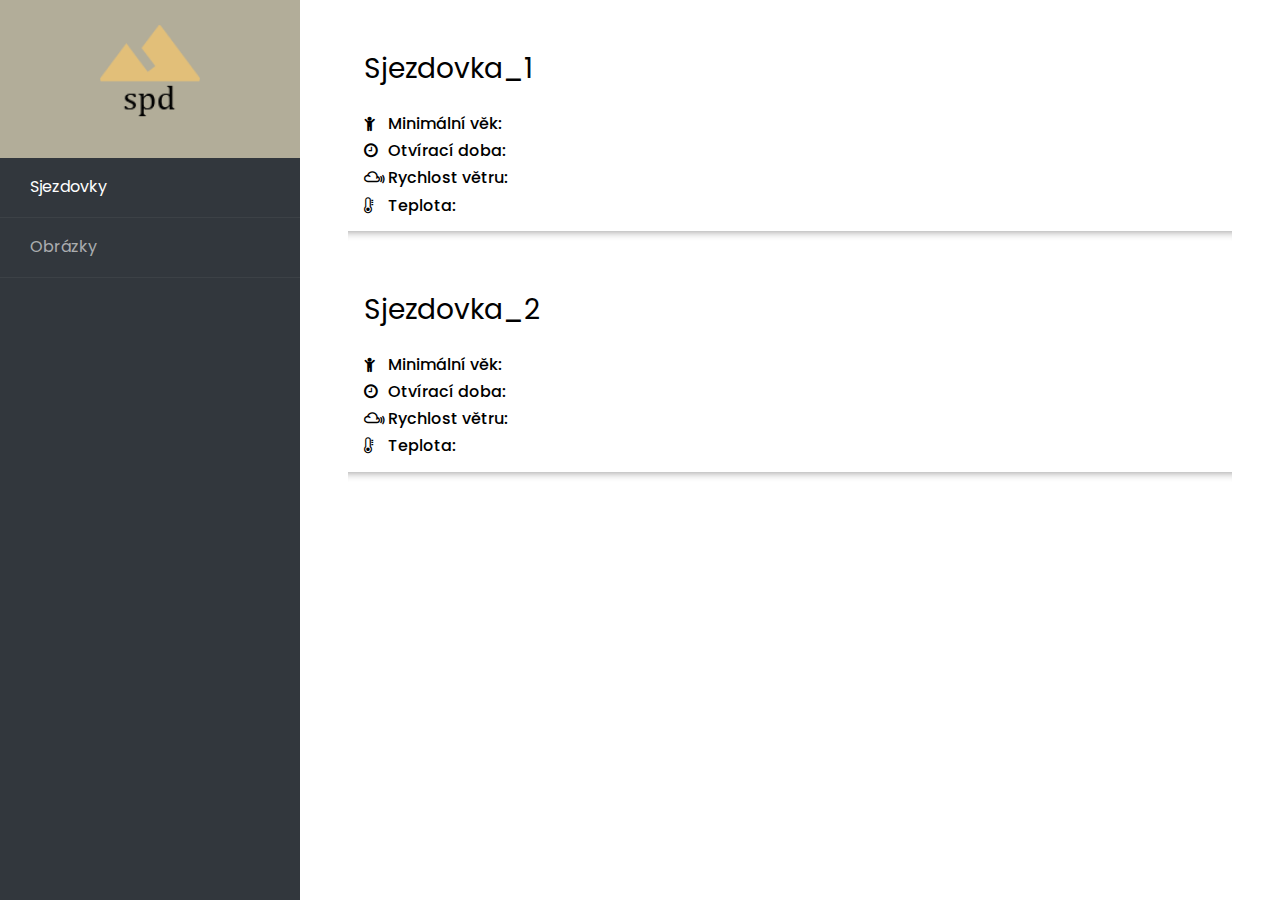
<file: spd/sidebar.html>
<!doctype html>
<html lang="en">
  <head>
  	<title>Sidebar 09</title>
    <meta charset="utf-8">
    <meta name="viewport" content="width=device-width, initial-scale=1, shrink-to-fit=no">

    <link href="https://fonts.googleapis.com/css?family=Poppins:300,400,500,600,700,800,900" rel="stylesheet">
		
		<link rel="stylesheet" href="https://stackpath.bootstrapcdn.com/font-awesome/4.7.0/css/font-awesome.min.css">
		<link rel="stylesheet" href="scss/style.css">
  </head>
  <body>
		
		<div class="wrapper d-flex align-items-stretch">
			<nav id="sidebar">
				<div class="custom-menu">
        </div>
	  		<div class="img bg-wrap text-center py-4" style="background-color:cornsilk">
	  			<div class="user-logo">
	  				<div class="img" style="background-image: url(images/logo.png);"></div>
	  			</div>
	  		</div>
        <ul class="list-unstyled components mb-5">
          <li class="active">
            <a href="#"> Sjezdovky</a>
          </li>
          <li>
              <a href="#"> Obrázky</a>
          </li>
        </ul>
    	</nav>

      <div id="content" class="p-4 p-md-5 pt-5 ">
        <div class="sidebar_item mb-5">
          <h3 class="mb-4 pl-3">Sjezdovka_1</h3>
          <p class="mb-2 pl-3 h6"><span class="fa fa-child"></span> Minimální věk: </p>
           <p class="mb-2 pl-3 h6"><span class="fa fa-clock-o"></span> Otvírací doba: </p>
          <p class="mb-2 pl-3 h6"><span class="fa fa-mixcloud "></span> Rychlost větru: </p>
          <p class="mb-2 pl-3 h6"><span class="fa fa-thermometer-empty"></span> Teplota: </p>
          <hr class="sidebar_hr">
        </div>

        <div class="sidebar_item">
          <h3 class="mb-4 pl-3">Sjezdovka_2</h3>
          <p class="mb-2 pl-3 h6"><span class="fa fa-child"></span> Minimální věk: </p>
          <p class="mb-2 pl-3 h6"><span class="fa fa-clock-o"></span> Otvírací doba: </p>
          <p class="mb-2 pl-3 h6"><span class="fa fa-mixcloud "></span> Rychlost větru: </p>
          <p class="mb-2 pl-3 h6"><span class="fa fa-thermometer-empty"></span> Teplota: </p>
          <hr class="sidebar_hr">
        </div>
      </div>
		</div>

    <script src="js/jquery.min.js"></script>
    <script src="js/popper.js"></script>
    <script src="js/bootstrap.min.js"></script>
    <script src="js/main.js"></script>
  </body>
</html>
</file>
